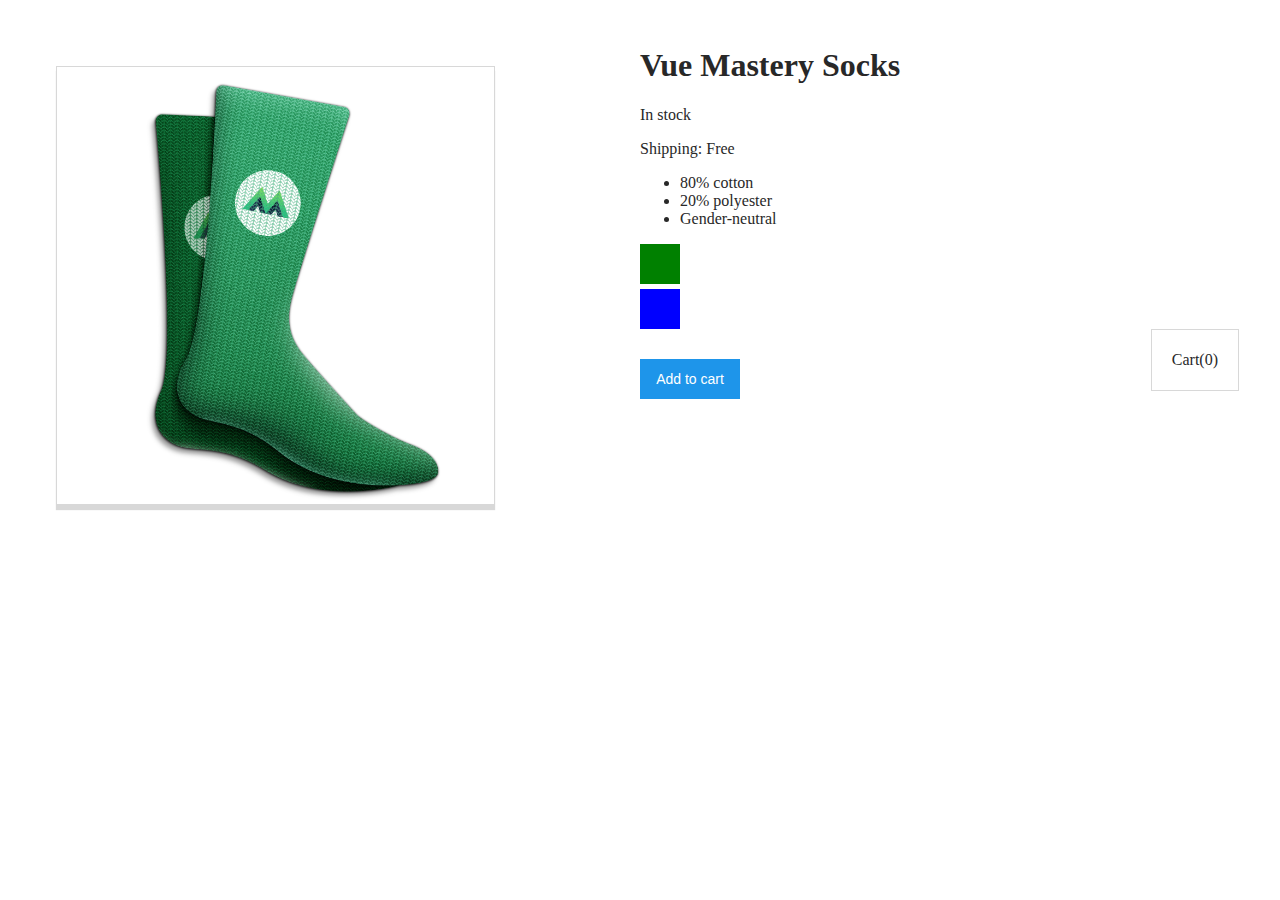
<file: practical work №8/index.html>
<!doctype html>
<html lang="ru">
<head>
    <meta charset="UTF-8">
    <meta name="viewport"
          content="width=device-width, user-scalable=no, initial-scale=1.0, maximum-scale=1.0, minimum-scale=1.0">
    <meta http-equiv="X-UA-Compatible" content="ie=edge">
    <title>Product App</title>
    <script defer src="js/vue.js"></script>
    <script defer src="js/main.js"></script>
    <link rel="stylesheet" href="css/main.css">
</head>
<body>
<div id="app">
    <product :premium="premium"></product>
</div>
</body>
</html>
</file>
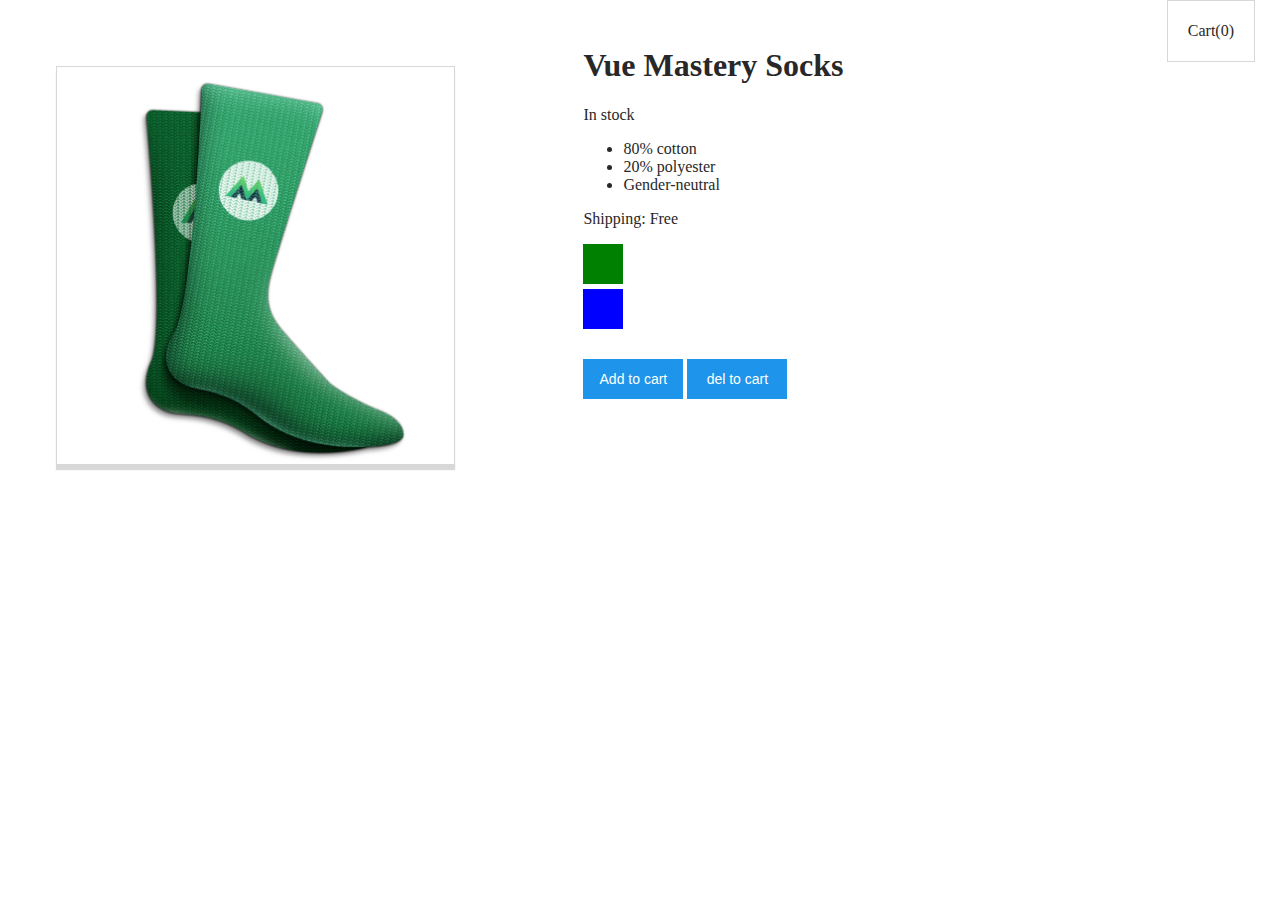
<file: practical work №9/index.html>
<!doctype html>
<html lang="ru">
<head>
    <meta charset="UTF-8">
    <meta name="viewport"
          content="width=device-width, user-scalable=no, initial-scale=1.0, maximum-scale=1.0, minimum-scale=1.0">
    <meta http-equiv="X-UA-Compatible" content="ie=edge">
    <title>Product App</title>
    <script defer src="js/vue.js"></script>
    <script defer src="js/main.js"></script>
    <link rel="stylesheet" href="css/main.css">
</head>
<body>
<div id="app">
    <div class="cart">
        <p>Cart({{ cart.length }})</p>
    </div>
    <product :premium="premium" @add-to-cart="updateCart" @del-to-cart="delUpdateCart"></product>

</div>
</body>
</html>
</file>
<file: practical work №8/css/main.css>
body {
    font-family: tahoma;
    color:#282828;
    margin: 0;
}

.nav-bar {
    background: linear-gradient(-90deg, #84CF6A, #16C0B0);
    height: 60px;
    margin-bottom: 15px;
}

.product {
    display: flex;
    flex-flow: wrap;
    padding: 1rem;
}

img {
    border: 1px solid #d8d8d8;
    width: 70%;
    margin: 40px;
    box-shadow: 0 5px 1px #d8d8d8;
}

.product-image {
    width: 80%;
}

.product-image,
.product-info {
    margin-top: 10px;
    width: 50%;
}

.color-box {
    width: 40px;
    height: 40px;
    margin-top: 5px;
}

.cart {
    margin-right: 25px;
    float: right;
    border: 1px solid #d8d8d8;
    padding: 5px 20px;
}

button {
    margin-top: 30px;
    border: none;
    background-color: #1E95EA;
    color: white;
    height: 40px;
    width: 100px;
    font-size: 14px;
}

.disabledButton {
    background-color: #d8d8d8;
}

.review-form {
    width: 400px;
    padding: 20px;
    margin: 40px;
    border: 1px solid #d8d8d8;
}

input {
    width: 100%;
    height: 25px;
    margin-bottom: 20px;
}

textarea {
    width: 100%;
    height: 60px;
}

.tab {
    margin-left: 20px;
    cursor: pointer;
}

.activeTab {
    color: #16C0B0;
    text-decoration: underline;
}

.outOfStock{
    text-decoration: line-through;
}
</file>
<file: practical work №9/css/main.css>
body {
    font-family: tahoma;
    color:#282828;
    margin: 0;
}

.nav-bar {
    background: linear-gradient(-90deg, #84CF6A, #16C0B0);
    height: 60px;
    margin-bottom: 15px;
}

.product {
    display: flex;
    flex-flow: wrap;
    padding: 1rem;
}

img {
    border: 1px solid #d8d8d8;
    width: 70%;
    margin: 40px;
    box-shadow: 0 5px 1px #d8d8d8;
}

.product-image {
    width: 80%;
}

.product-image,
.product-info {
    margin-top: 10px;
    width: 50%;
}

.color-box {
    width: 40px;
    height: 40px;
    margin-top: 5px;
}

.cart {
    margin-right: 25px;
    float: right;
    border: 1px solid #d8d8d8;
    padding: 5px 20px;
}

button {
    margin-top: 30px;
    border: none;
    background-color: #1E95EA;
    color: white;
    height: 40px;
    width: 100px;
    font-size: 14px;
}

.disabledButton {
    background-color: #d8d8d8;
}

.review-form {
    width: 400px;
    padding: 20px;
    margin: 40px;
    border: 1px solid #d8d8d8;
}

input {
    width: 100%;
    height: 25px;
    margin-bottom: 20px;
}

textarea {
    width: 100%;
    height: 60px;
}

.tab {
    margin-left: 20px;
    cursor: pointer;
}

.activeTab {
    color: #16C0B0;
    text-decoration: underline;
}

.outOfStock{
    text-decoration: line-through;
}
</file>
